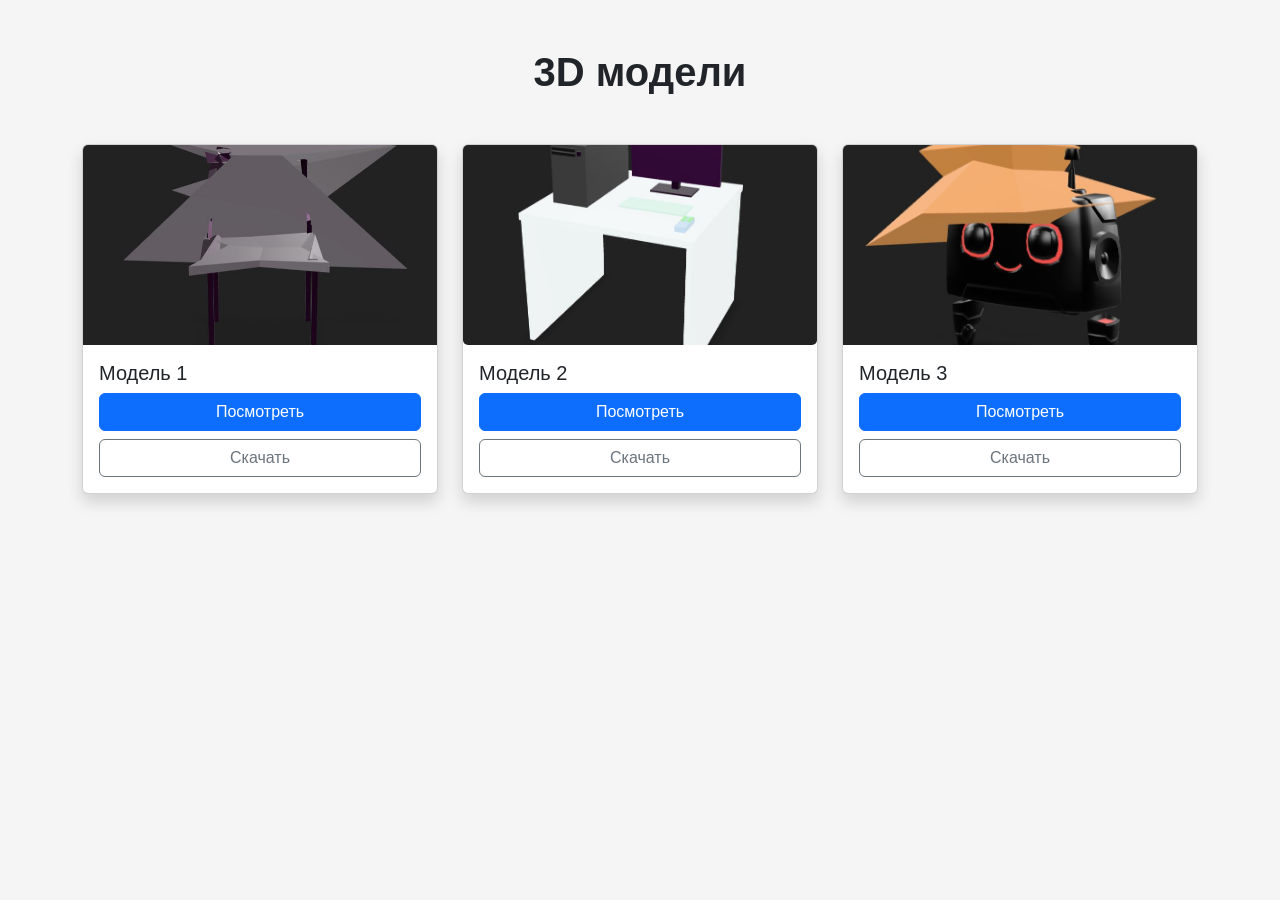
<file: blender/index.html>
<!DOCTYPE html>
<html lang="ru">
<head>
  <meta charset="UTF-8">
  <title>3D Portfolio</title>

  <link href="https://cdn.jsdelivr.net/npm/bootstrap@5.3.3/dist/css/bootstrap.min.css" rel="stylesheet">
  <link rel="stylesheet" href="css/style.css">
</head>

<body>

<div class="container py-5">
  <h1 class="text-center mb-5">3D модели</h1>

  <div class="row g-4">

    <div class="col-md-4">
      <div class="card shadow">
        <img src="images/model1.jpg" class="card-img-top">
        <div class="card-body">
          <h5>Модель 1</h5>
          <a href="model1.html" class="btn btn-primary w-100 mb-2">Посмотреть</a>
          <a href="models/model1.glb" download class="btn btn-outline-secondary w-100">Скачать</a>
        </div>
      </div>
    </div>

    <div class="col-md-4">
      <div class="card shadow">
        <img src="images/model2.jpg" class="card-img">
        <div class="card-body">
          <h5>Модель 2</h5>
          <a href="model2.html" class="btn btn-primary w-100 mb-2">Посмотреть</a>
          <a href="models/model2.glb" download class="btn btn-outline-secondary w-100">Скачать</a>
        </div>
      </div>
    </div>

    <div class="col-md-4">
      <div class="card shadow">
        <img src="images/model3.jpg" class="card-img-top">
        <div class="card-body">
          <h5>Модель 3</h5>
          <a href="model3.html" class="btn btn-primary w-100 mb-2">Посмотреть</a>
          <a href="models/model3.glb" download class="btn btn-outline-secondary w-100">Скачать</a>
        </div>
      </div>
    </div>

  </div>
</div>

</body>
</html>
</file>
<file: blender/css/style.css>
body {
  background: #f5f5f5;
  font-family: Arial, sans-serif;
}

h1, h2 {
  font-weight: 700;
}

.card img {
  height: 200px;
  object-fit: cover;
}

.card {
  transition: 0.3s;
}

.card:hover {
  transform: translateY(-5px);
  box-shadow: 0 10px 25px rgba(0,0,0,0.2);
}

/* страница просмотра 3D */
.viewer-body {
  margin: 0;
  background: #111;
  color: white;
  text-align: center;
}

model-viewer {
  width: 100%;
  height: 80vh;
  background-color: #222;
}

.btn-custom {
  margin: 10px;
}
img{
  object-fit: contain;
}
</file>
